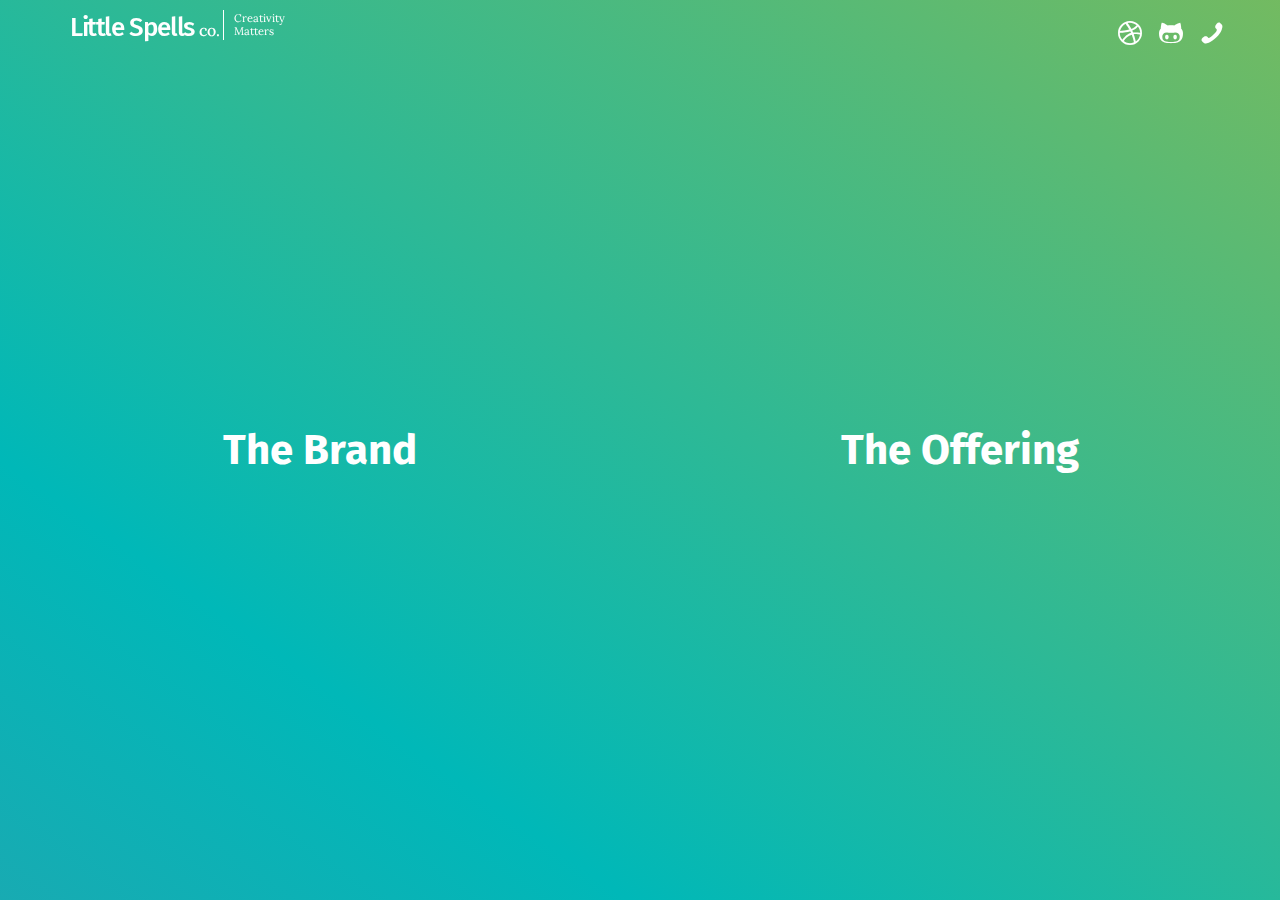
<file: index.html>
<!DOCTYPE html><html class="no-js"><head><meta charset="utf-8"><title>Little Spells – Magic Happens</title><meta name="description" content=""><meta name="viewport" content="width=device-width,initial-scale=1"><link rel="apple-touch-icon" href="apple-touch-icon.png"><link rel="shortcut icon" href="favicon.ico" type="image/x-icon"><link rel="icon" href="favicon.ico" type="image/x-icon"><!-- Place favicon.ico and apple-touch-icon.png in the root directory--><link href="https://fonts.googleapis.com/css?family=Fira+Sans:400,300,500" rel="stylesheet" type="text/css"><link href="https://fonts.googleapis.com/css?family=Lora:400,700" rel="stylesheet" type="text/css"><link rel="stylesheet" href="icons/meering/icon.min.css"><link rel="stylesheet" href="styles/vendor.css"><link rel="stylesheet" href="styles/main.min.css"><script src="scripts/vendor/modernizr.js"></script></head><body class="loading"><!--[if lt IE 10]>
      <p class="browserupgrade center-text">You are using an <strong>outdated</strong> browser. Please <a href="http://browsehappy.com/">upgrade your browser</a> to improve your experience.</p>
    <![endif]--><header><div class="container"><div class="row"><div class="col-md-3 col-xs-9 logo"><a href="index.html"><!-- img(src="http://placehold.it/220x50")--><h5>Little Spells <span class="co">co.</span></h5><span class="tagline">Creativity<br>Matters</span></a></div><div class="col-md-9 col-xs-3 icons right-text"><ul><li><a href="#" class="icon-dribbble"></a></li><li><a href="#" class="icon-github"></a></li><li><a href="#" class="icon-phone"></a></li></ul></div></div></div></header><div class="gradient-full"></div><div class="index-wrap"><svg width="100%" height="100%" viewBox="0 0 702 455" preserveAspectRatio="xMidYMid slice" class="polygons first"><g><clippath id="mask-works"><polygon points="0 0 443 0 393 455 0 455"></polygon></clippath></g><image clip-path="url(#mask-works)" height="100%" width="100%" preserveAspectRatio="xMidYMid slice" xlink:href="images/img-work.jpg" src="images/img-work.jpg" class="img-studio"></image><a xlink:href="offering.html"><polygon id="path-1" points="0 0 443 0 393 455 0 455"></polygon></a></svg> <svg width="100%" height="100%" viewBox="0 0 702 455" preserveAspectRatio="xMidYMid slice" class="polygons second"><g><clippath id="mask-studio"><polygon points="702 455 260 702 330 0 702 0"></polygon></clippath></g><image clip-path="url(#mask-studio)" height="100%" width="100%" x="40%" xlink:href="images/img-about-us.jpg" src="images/img-about-us.jpg" preserveAspectRatio="xMidYMid slice" class="img-works"></image><a xlink:href="studio.html"><polygon id="path-2" points="702 455 260 702 330 0 702 0"></polygon></a></svg><a href="offering.html" class="works-link"><polygon id="path-1" points="0 0 443 0 393 455 0 455"></polygon><h3 class="works-text"><span>The Offering</span><span class="light"><b>We</b> design products<br>that help you to be <b>YOU</b>.</span></h3></a><a href="brand.html" class="studio-link"><polygon id="path-2" points="702 455 260 702 330 0 702 0"></polygon><h3 class="studio-text"><span>The Brand</span><span class="light"><b>We</b> exists for our love for the art of design.</span></h3></a></div><!--
    a(href="brand.html").studio-link: h3.studio-text Studio
    a(href="offering.html").works-link: h3.works-text Works
    .clip-mask-wrap-1
    	.clip-mask-1.gradhov
    		h4.light <b>We</b> design products<br> that help you to be <b>YOU</b>.
    .clip-mask-wrap-2
    	.clip-mask-2.gradhov
    		h4.light <b>Meer & Ing</b> balances the disciplines<br> required of a premium branding agency<br> with our love for the art of design.
    --><!-- Google Analytics: change UA-XXXXX-X to be your site's ID.
    script.
      (function(b,o,i,l,e,r){b.GoogleAnalyticsObject=l;b[l]||(b[l]=
      function(){(b[l].q=b[l].q||[]).push(arguments)});b[l].l=+new Date;
      e=o.createElement(i);r=o.getElementsByTagName(i)[0];
      e.src='//www.google-analytics.com/analytics.js';
      r.parentNode.insertBefore(e,r)}(window,document,'script','ga'));
      ga('create','UA-XXXXX-X');ga('send','pageview');
    
    --><script src="scripts/vendor.js"></script><script src="scripts/main.min.js"></script></body></html>
</file>
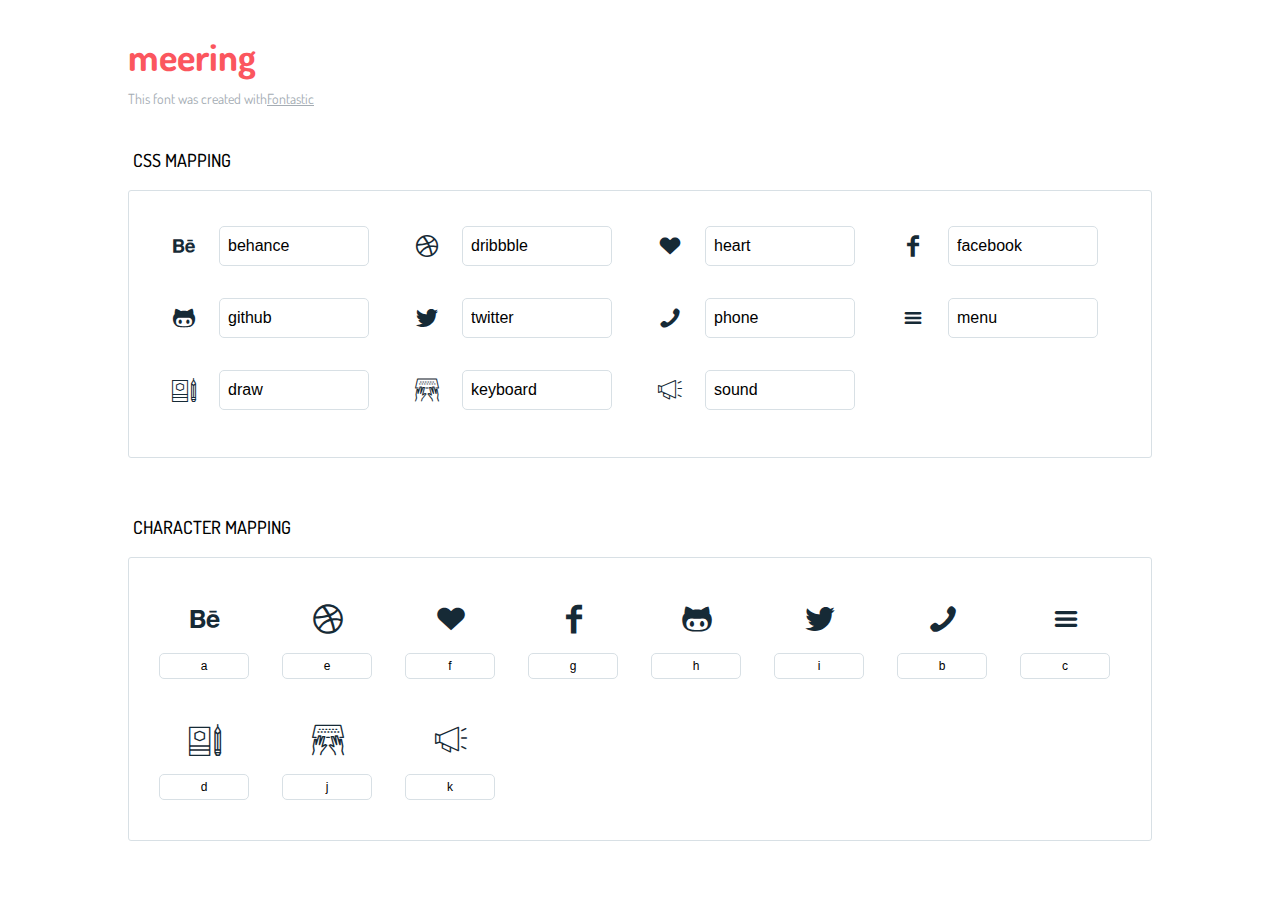
<file: icons/meering/icons-reference.html>
<!DOCTYPE html>
<html lang="en">
  <head>
    <meta charset="utf-8">
    <meta http-equiv="X-UA-Compatible" content="IE=edge,chrome=1">
    <meta name="viewport" content="width=device-width,initial-scale=1">
    <title>Font Reference - meering</title>
    <link href="http://fonts.googleapis.com/css?family=Dosis:400,500,700" rel="stylesheet" type="text/css">
    <link rel="stylesheet" href="styles.css">
    <style type="text/css">html,body,div,span,applet,object,iframe,h1,h2,h3,h4,h5,h6,p,blockquote,pre,a,abbr,acronym,address,big,cite,code,del,dfn,em,img,ins,kbd,q,s,samp,small,strike,strong,sub,sup,tt,var,dl,dt,dd,ol,ul,li,fieldset,form,label,legend,table,caption,tbody,tfoot,thead,tr,th,td{margin:0;padding:0;border:0;outline:0;font-weight:inherit;font-style:inherit;font-family:inherit;font-size:100%;vertical-align:baseline}body{line-height:1;color:#000;background:#fff}ol,ul{list-style:none}table{border-collapse:separate;border-spacing:0;vertical-align:middle}caption,th,td{text-align:left;font-weight:normal;vertical-align:middle}a img{border:none}*{-webkit-box-sizing:border-box;-moz-box-sizing:border-box;box-sizing:border-box}body{font-family:'Dosis','Tahoma',sans-serif}.container{margin:15px auto;width:80%}h1{margin:40px 0 20px;font-weight:700;font-size:38px;line-height:32px;color:#fb565e}h2{font-size:18px;padding:0 0 21px 5px;margin:45px 0 0 0;text-transform:uppercase;font-weight:500}.small{font-size:14px;color:#a5adb4;}.small a{color:#a5adb4;}.small a:hover{color:#fb565e}.glyphs.character-mapping{margin:0 0 20px 0;padding:20px 0 20px 30px;color:rgba(0,0,0,0.5);border:1px solid #d8e0e5;-webkit-border-radius:3px;border-radius:3px;}.glyphs.character-mapping li{margin:0 30px 20px 0;display:inline-block;width:90px}.glyphs.character-mapping .icon{margin:10px 0 10px 15px;padding:15px;position:relative;width:55px;height:55px;color:#162a36 !important;overflow:hidden;-webkit-border-radius:3px;border-radius:3px;font-size:32px;}.glyphs.character-mapping .icon svg{fill:#000}.glyphs.character-mapping input{margin:0;padding:5px 0;line-height:12px;font-size:12px;display:block;width:100%;border:1px solid #d8e0e5;-webkit-border-radius:5px;border-radius:5px;text-align:center;outline:0;}.glyphs.character-mapping input:focus{border:1px solid #fbde4a;-webkit-box-shadow:inset 0 0 3px #fbde4a;box-shadow:inset 0 0 3px #fbde4a}.glyphs.character-mapping input:hover{-webkit-box-shadow:inset 0 0 3px #fbde4a;box-shadow:inset 0 0 3px #fbde4a}.glyphs.css-mapping{margin:0 0 60px 0;padding:30px 0 20px 30px;color:rgba(0,0,0,0.5);border:1px solid #d8e0e5;-webkit-border-radius:3px;border-radius:3px;}.glyphs.css-mapping li{margin:0 30px 20px 0;padding:0;display:inline-block;overflow:hidden}.glyphs.css-mapping .icon{margin:0;margin-right:10px;padding:13px;height:50px;width:50px;color:#162a36 !important;overflow:hidden;float:left;font-size:24px}.glyphs.css-mapping input{margin:0;margin-top:5px;padding:8px;line-height:16px;font-size:16px;display:block;width:150px;height:40px;border:1px solid #d8e0e5;-webkit-border-radius:5px;border-radius:5px;background:#fff;outline:0;float:right;}.glyphs.css-mapping input:focus{border:1px solid #fbde4a;-webkit-box-shadow:inset 0 0 3px #fbde4a;box-shadow:inset 0 0 3px #fbde4a}.glyphs.css-mapping input:hover{-webkit-box-shadow:inset 0 0 3px #fbde4a;box-shadow:inset 0 0 3px #fbde4a}</style>
  </head>
  <body>
    <div class="container">
      <h1>meering</h1>
      <p class="small">This font was created with<a href="http://fontastic.me/">Fontastic</a></p>
      <h2>CSS mapping</h2>
      <ul class="glyphs css-mapping">
        <li>
          <div class="icon icon-behance"></div>
          <input type="text" readonly="readonly" value="behance">
        </li>
        <li>
          <div class="icon icon-dribbble"></div>
          <input type="text" readonly="readonly" value="dribbble">
        </li>
        <li>
          <div class="icon icon-heart"></div>
          <input type="text" readonly="readonly" value="heart">
        </li>
        <li>
          <div class="icon icon-facebook"></div>
          <input type="text" readonly="readonly" value="facebook">
        </li>
        <li>
          <div class="icon icon-github"></div>
          <input type="text" readonly="readonly" value="github">
        </li>
        <li>
          <div class="icon icon-twitter"></div>
          <input type="text" readonly="readonly" value="twitter">
        </li>
        <li>
          <div class="icon icon-phone"></div>
          <input type="text" readonly="readonly" value="phone">
        </li>
        <li>
          <div class="icon icon-menu"></div>
          <input type="text" readonly="readonly" value="menu">
        </li>
        <li>
          <div class="icon icon-draw"></div>
          <input type="text" readonly="readonly" value="draw">
        </li>
        <li>
          <div class="icon icon-keyboard"></div>
          <input type="text" readonly="readonly" value="keyboard">
        </li>
        <li>
          <div class="icon icon-sound"></div>
          <input type="text" readonly="readonly" value="sound">
        </li>
      </ul>
      <h2>Character mapping</h2>
      <ul class="glyphs character-mapping">
        <li>
          <div data-icon="a" class="icon"></div>
          <input type="text" readonly="readonly" value="a">
        </li>
        <li>
          <div data-icon="e" class="icon"></div>
          <input type="text" readonly="readonly" value="e">
        </li>
        <li>
          <div data-icon="f" class="icon"></div>
          <input type="text" readonly="readonly" value="f">
        </li>
        <li>
          <div data-icon="g" class="icon"></div>
          <input type="text" readonly="readonly" value="g">
        </li>
        <li>
          <div data-icon="h" class="icon"></div>
          <input type="text" readonly="readonly" value="h">
        </li>
        <li>
          <div data-icon="i" class="icon"></div>
          <input type="text" readonly="readonly" value="i">
        </li>
        <li>
          <div data-icon="b" class="icon"></div>
          <input type="text" readonly="readonly" value="b">
        </li>
        <li>
          <div data-icon="c" class="icon"></div>
          <input type="text" readonly="readonly" value="c">
        </li>
        <li>
          <div data-icon="d" class="icon"></div>
          <input type="text" readonly="readonly" value="d">
        </li>
        <li>
          <div data-icon="j" class="icon"></div>
          <input type="text" readonly="readonly" value="j">
        </li>
        <li>
          <div data-icon="k" class="icon"></div>
          <input type="text" readonly="readonly" value="k">
        </li>
      </ul>
    </div>
    <script>(function() {
  var glyphs, i, len, ref;

  ref = document.getElementsByClassName('glyphs');
  for (i = 0, len = ref.length; i < len; i++) {
    glyphs = ref[i];
    glyphs.addEventListener('click', function(event) {
      if (event.target.tagName === 'INPUT') {
        return event.target.select();
      }
    });
  }

}).call(this);

    </script>
  </body>
</html>
</file>
<file: icons/meering/styles.css>
@charset "UTF-8";

@font-face {
  font-family: "meering";
  src:url("fonts/meering.eot");
  src:url("fonts/meering.eot?#iefix") format("embedded-opentype"),
    url("fonts/meering.woff") format("woff"),
    url("fonts/meering.ttf") format("truetype"),
    url("fonts/meering.svg#meering") format("svg");
  font-weight: normal;
  font-style: normal;

}

[data-icon]:before {
  font-family: "meering" !important;
  content: attr(data-icon);
  font-style: normal !important;
  font-weight: normal !important;
  font-variant: normal !important;
  text-transform: none !important;
  speak: none;
  line-height: 1;
  -webkit-font-smoothing: antialiased;
  -moz-osx-font-smoothing: grayscale;
}

[class^="icon-"]:before,
[class*=" icon-"]:before {
  font-family: "meering" !important;
  font-style: normal !important;
  font-weight: normal !important;
  font-variant: normal !important;
  text-transform: none !important;
  speak: none;
  line-height: 1;
  -webkit-font-smoothing: antialiased;
  -moz-osx-font-smoothing: grayscale;
}

.icon-behance:before {
  content: "\61";
}
.icon-dribbble:before {
  content: "\65";
}
.icon-heart:before {
  content: "\66";
}
.icon-facebook:before {
  content: "\67";
}
.icon-github:before {
  content: "\68";
}
.icon-twitter:before {
  content: "\69";
}
.icon-phone:before {
  content: "\62";
}
.icon-menu:before {
  content: "\63";
}
.icon-draw:before {
  content: "\64";
}
.icon-keyboard:before {
  content: "\6a";
}
.icon-sound:before {
  content: "\6b";
}
</file>
<file: icons/meering/icon.min.css>
@font-face{font-family:meering;src:url(fonts/meering.eot);src:url(fonts/meering.eot?#iefix) format("embedded-opentype"),url(fonts/meering.woff) format("woff"),url(fonts/meering.ttf) format("truetype"),url(fonts/meering.svg#meering) format("svg");font-weight:400;font-style:normal}[data-icon]:before{content:attr(data-icon)}[class*=" icon-"]:before,[class^=icon-]:before,[data-icon]:before{font-family:meering!important;font-style:normal!important;font-weight:400!important;font-variant:normal!important;text-transform:none!important;speak:none;line-height:1;-webkit-font-smoothing:antialiased;-moz-osx-font-smoothing:grayscale}.icon-behance:before{content:"\61"}.icon-dribbble:before{content:"\65"}.icon-heart:before{content:"\66"}.icon-facebook:before{content:"\67"}.icon-github:before{content:"\68"}.icon-twitter:before{content:"\69"}.icon-phone:before{content:"\62"}.icon-menu:before{content:"\63"}.icon-draw:before{content:"\64"}.icon-keyboard:before{content:"\6a"}.icon-sound:before{content:"\6b"}
</file>
